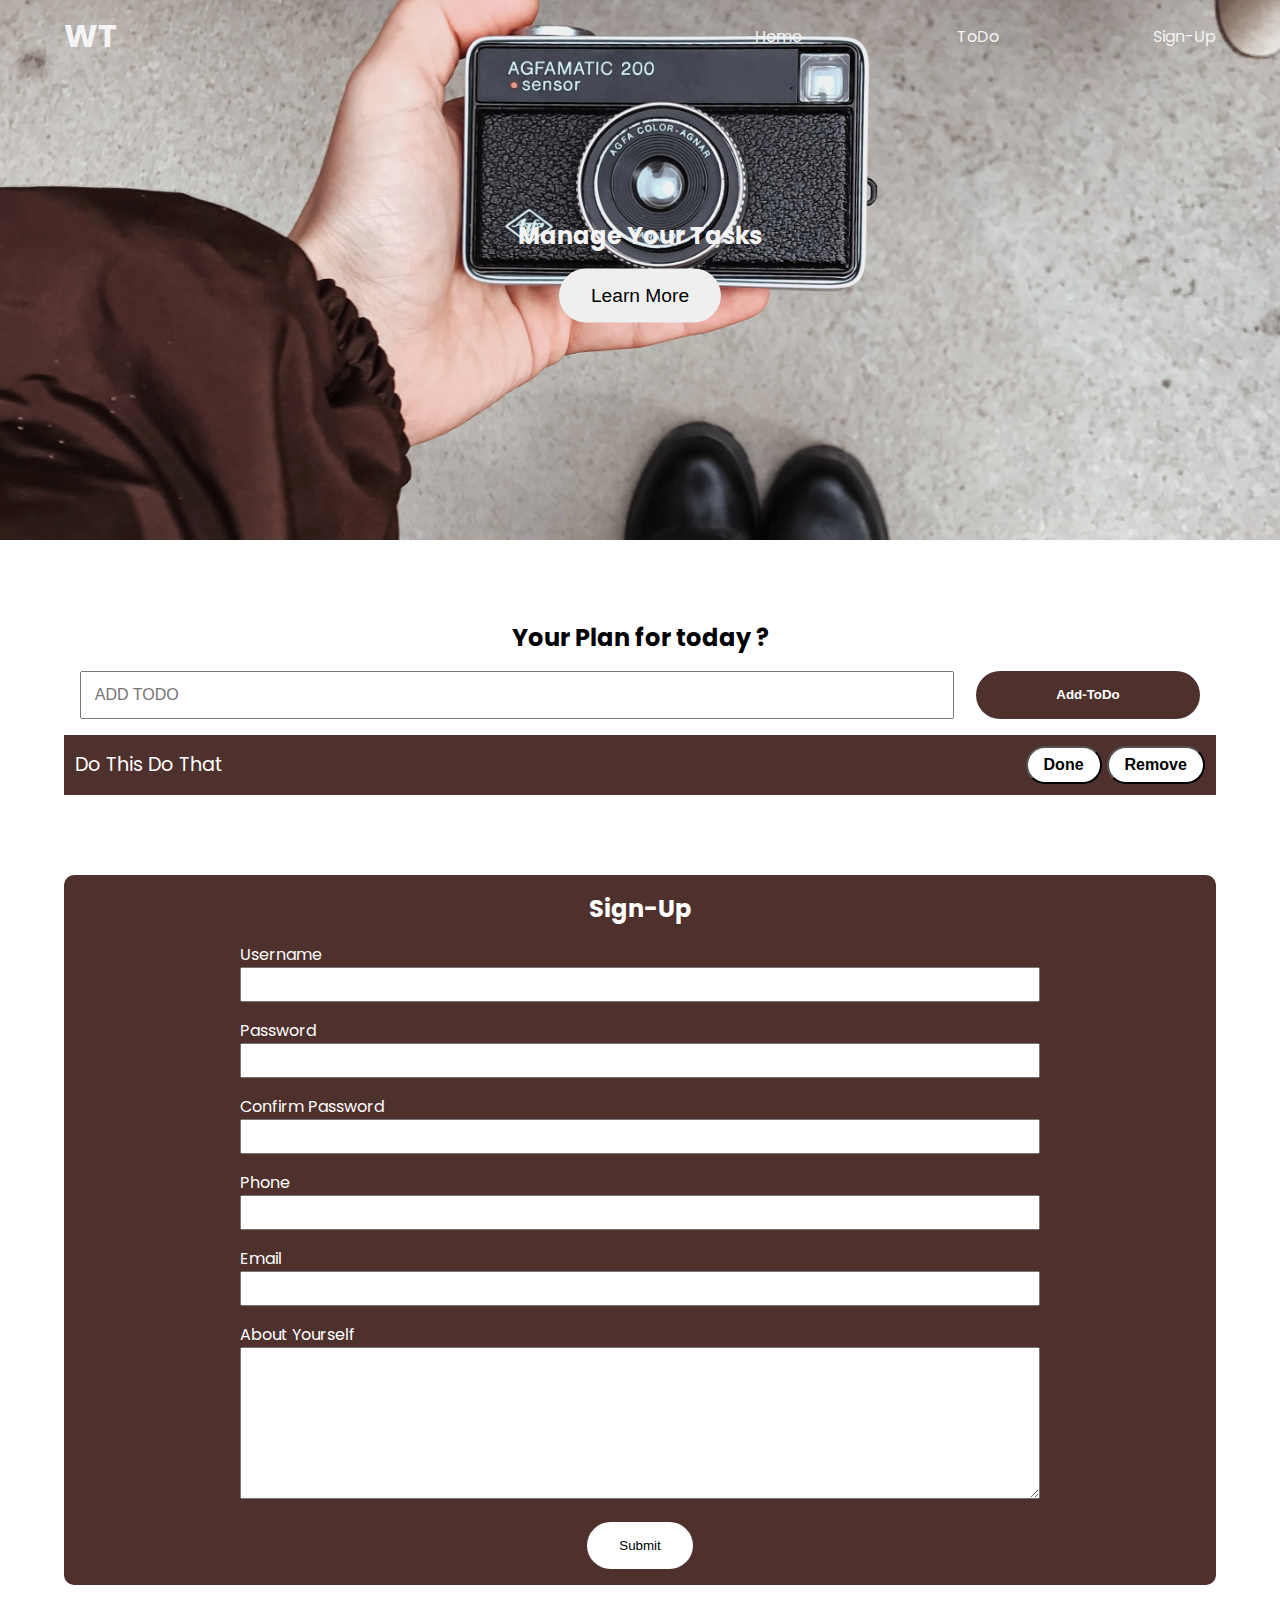
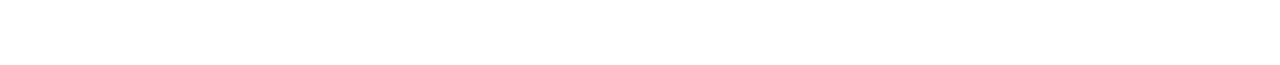
<file: index.html>
<!DOCTYPE html>
<html lang="en">
  <head>
    <meta charset="UTF-8" />
    <meta http-equiv="X-UA-Compatible" content="IE=edge" />
    <meta name="viewport" content="width=device-width, initial-scale=1.0" />
    <link rel="stylesheet" href="./style.css" />
    <script src="./DOM.js" defer></script>
    <!-- <script src="./async.js" defer></script> -->
    <title>Document</title>
  </head>
  <body>
    <header class="header">
      <nav class="nav container">
        <h1 class="logo">WT</h1>
        <ul class="nav-items">
          <li class="nav-item"><a href="#" target="_blank">Home</a></li>
          <li class="nav-item"><a href="#">ToDo</a></li>
          <li class="nav-item"><a href="#">Sign-Up</a></li>
        </ul>
      </nav>

      <div class="head-line">
        <h2 id="main-heading">
          Manage Your Tasks <span style="display: none">Hello</span>
        </h2>
        <button class="btn btn-headline">Learn More</button>
      </div>
    </header>
    <section class="todo-section container">
      <h2>Your Plan for today ?</h2>
      <form action="" class="form-todo">
        <input type="text" placeholder="ADD TODO" />
        <input type="submit" value="Add-ToDo" class="btn" />
      </form>
      <ul class="todo-list">
        <li class="first-todo">
          <span class="text">Do this do that</span>
          <div class="todo-buttons">
            <button class="todo-btn done">Done</button>
            <button class="todo-btn remove">Remove</button>
          </div>
        </li>
      </ul>
    </section>
    <section class="section-signup container">
      <h2>Sign-Up</h2>
      <form class="signup-form">
        <div class="form-group">
          <label for="username">Username</label>
          <input type="text" name="username" id="username" />
        </div>
        <div class="form-group">
          <label for="password">Password</label>
          <input type="password" name="password" id="password" />
        </div>
        <div class="form-group">
          <label for="confirmPassword">Confirm Password</label>
          <input type="password" name="confirmPassword" id="confirmPassword" />
        </div>
        <div class="form-group">
          <label for="phone">Phone</label>
          <input type="text" name="phone" id="phone" />
        </div>
        <div class="form-group">
          <label for="email">Email</label>
          <input type="email" name="email" id="email" />
        </div>
        <div class="form-group">
          <label for="about">About Yourself</label>
          <textarea name="about" id="about" cols="30" rows="10"></textarea>
        </div>
        <button type="submit" class="btn signup-btn">Submit</button>
      </form>
    </section>
    <!-- <script src="./01.js"></script> -->
    <!-- <script src="./DOM.js"></script> -->
  </body>
</html>
</file>
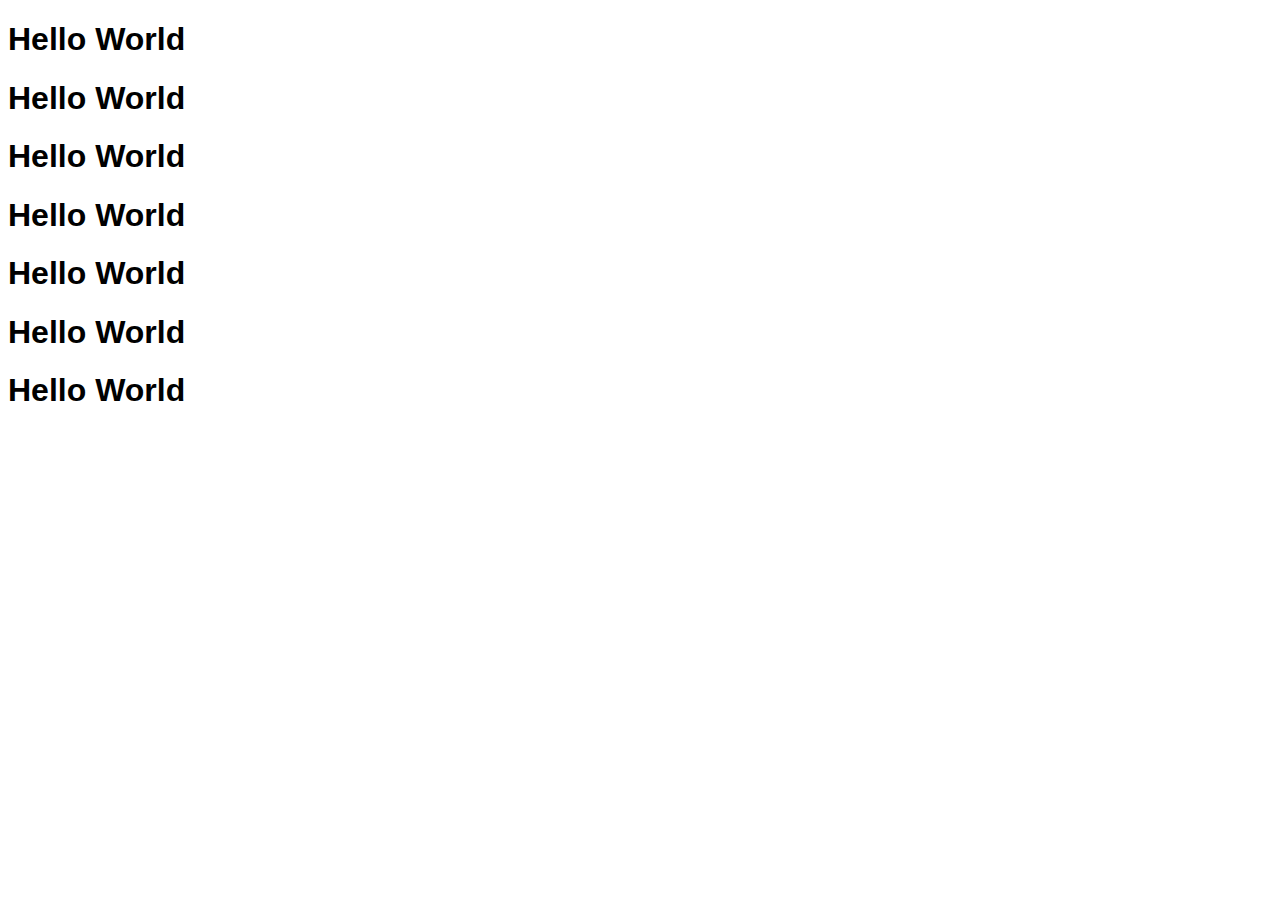
<file: callback.html>
<!DOCTYPE html>
<html lang="en">
  <head>
    <meta charset="UTF-8" />
    <meta http-equiv="X-UA-Compatible" content="IE=edge" />
    <meta name="viewport" content="width=device-width, initial-scale=1.0" />
    <script src="./callback-async.js" defer></script>
    <title>Document</title>
    <style>
      body {
        font-family: Arial, Helvetica, sans-serif;
      }
    </style>
  </head>
  <body>
    <h1 class="heading1">Hello World</h1>
    <h1 class="heading2">Hello World</h1>
    <h1 class="heading3">Hello World</h1>
    <h1 class="heading4">Hello World</h1>
    <h1 class="heading5">Hello World</h1>
    <h1 class="heading6">Hello World</h1>
    <h1 class="heading7">Hello World</h1>
  </body>
</html>
</file>
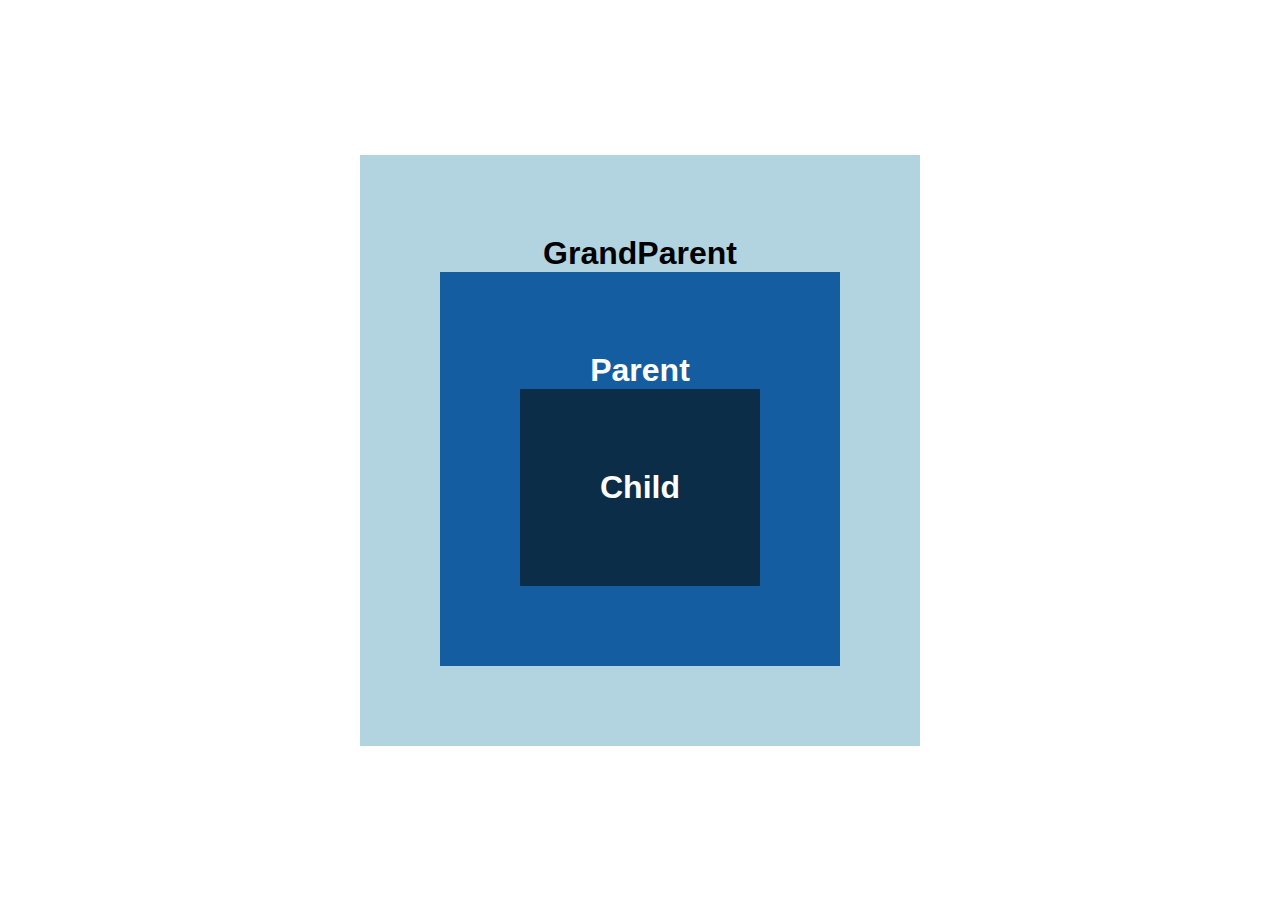
<file: event bubbling etc.html>
<!DOCTYPE html>
<html lang="en">
  <head>
    <meta charset="UTF-8" />
    <meta http-equiv="X-UA-Compatible" content="IE=edge" />
    <meta name="viewport" content="width=device-width, initial-scale=1.0" />
    <script src="./event_bubble.js" defer></script>
    <link rel="stylesheet" href="./event_bcd.css" />
    <title>Document</title>
  </head>
  <body>
    <main>
      <div class="grandparent box">
        GrandParent
        <div class="parent box">
          Parent
          <div class="child box">Child</div>
        </div>
      </div>
    </main>
  </body>
</html>
</file>
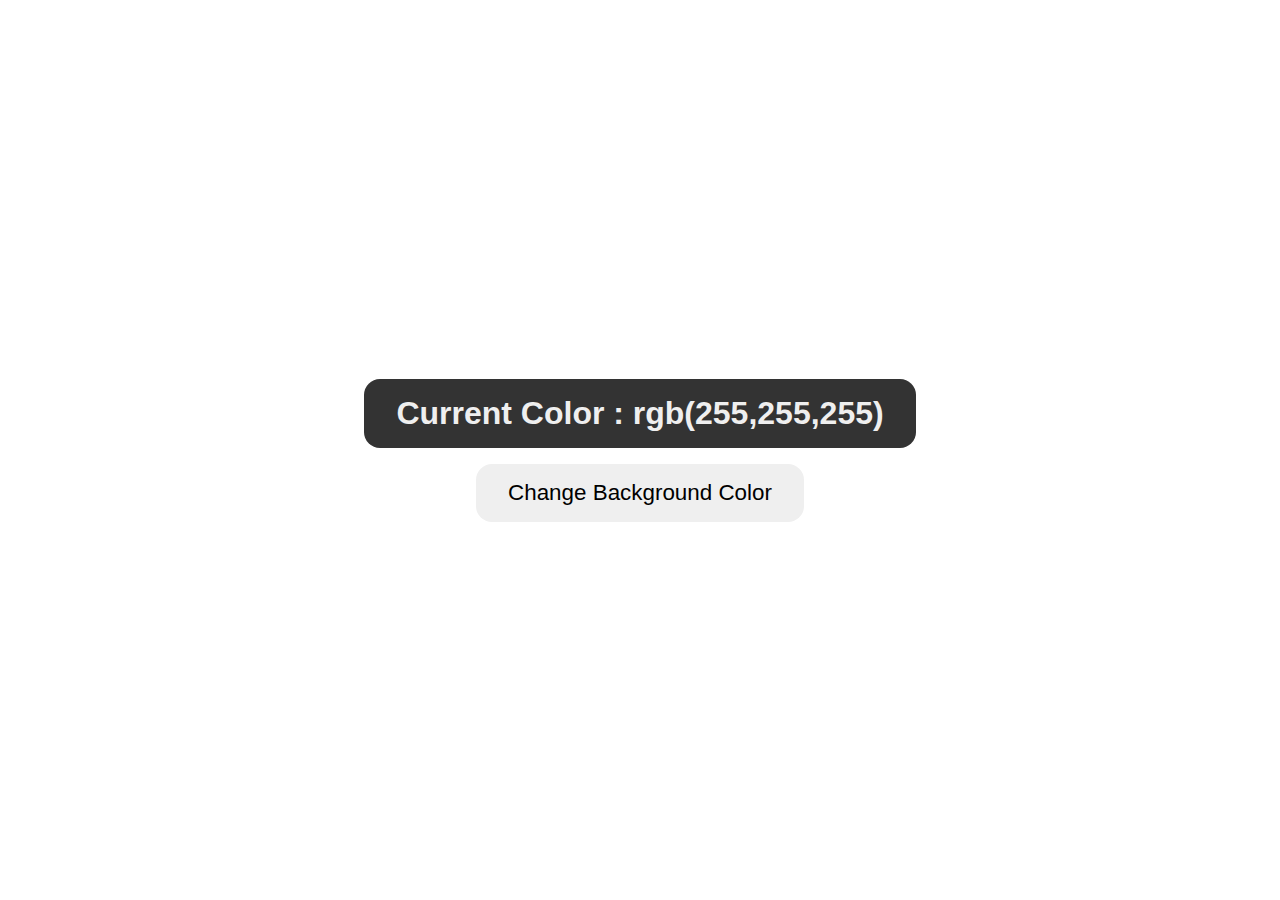
<file: little-demo.html>
<!DOCTYPE html>
<html lang="en">
  <head>
    <meta charset="UTF-8" />
    <meta http-equiv="X-UA-Compatible" content="IE=edge" />
    <meta name="viewport" content="width=device-width, initial-scale=1.0" />
    <script src="./little.js" defer></script>
    <link rel="stylesheet" href="./little-demo.css" />
    <title>Document</title>
  </head>
  <body>
    <main>
      <div class="container">
        <h1>Current Color : <span>rgb(255,255,255)</span></h1>
        <button>Change Background Color</button>
      </div>
    </main>
  </body>
</html>
</file>
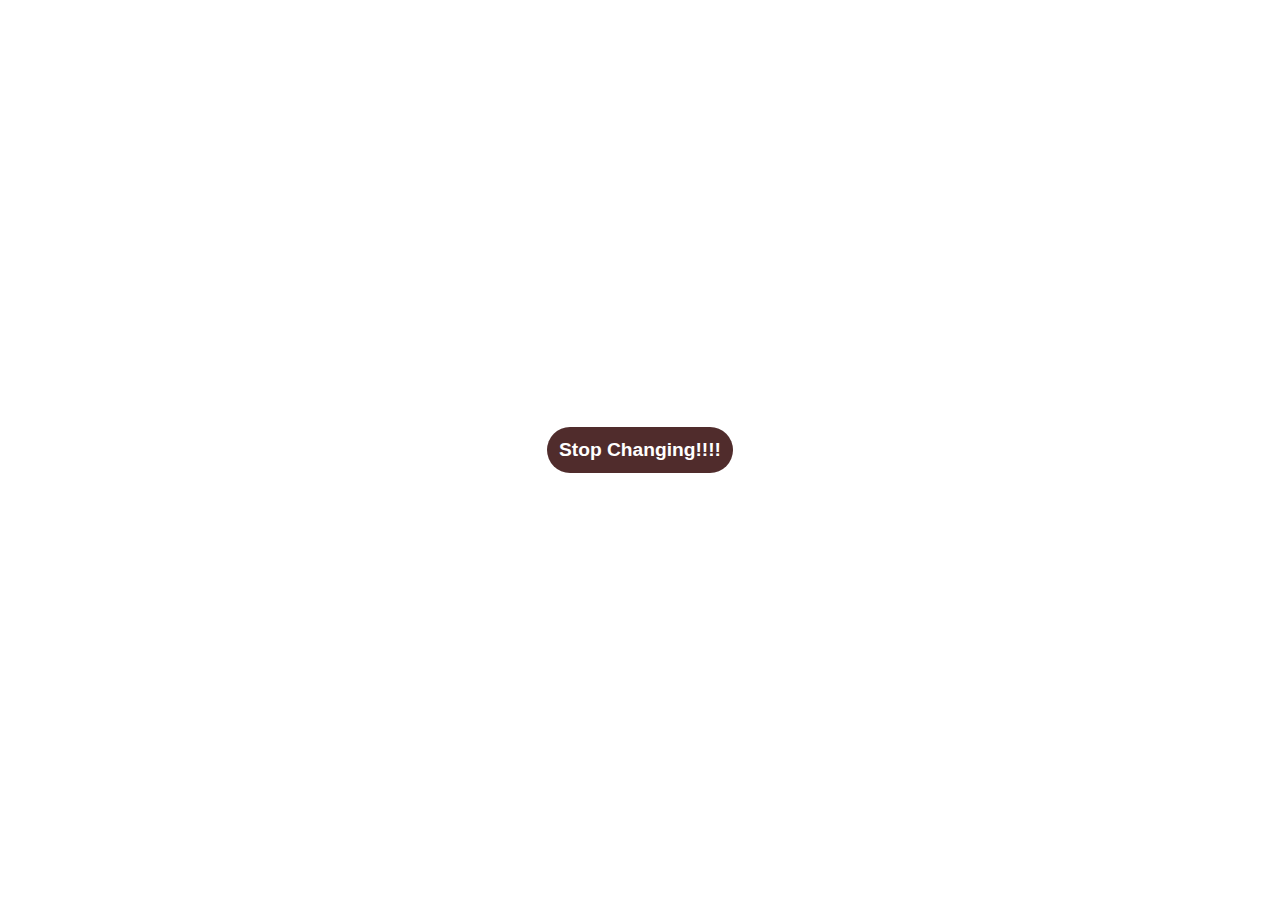
<file: setInterval.html>
<!DOCTYPE html>
<html lang="en">
  <head>
    <meta charset="UTF-8" />
    <meta http-equiv="X-UA-Compatible" content="IE=edge" />
    <meta name="viewport" content="width=device-width, initial-scale=1.0" />
    <link rel="stylesheet" href="./setInterval.css" />
    <script src="./setInterval.js" defer></script>
    <title>Document</title>
  </head>
  <body>
    <button>Stop Changing!!!!</button>
  </body>
</html>
</file>
<file: style.css>
@import url('https://fonts.googleapis.com/css2?family=Poppins:wght@300;400;500;700&display=swap');
*{
    box-sizing: border-box;
    padding: 0;
    margin: 0;
}
body{
    font-family: 'Poppins', sans-serif;
}
.header{
    position: relative;
    min-height: 60vh;
    background: url("./pexels-the-cactusena-14865516.jpg");
    background-position: center;
    background-repeat: no-repeat;
    background-size: cover;
    color: #f4f4f4;
    /* object-fit: cover; */
}
 ul li a {
    color: #f4f4f4;
    text-decoration: none;
    list-style: none;
 }
 .container{
    max-width: 1200px;
    margin: auto;
    width: 90%;
 }
 .nav{
    display: flex;
    justify-content: space-between;
    min-height: 8vh;
    align-items: center;
 }
.nav-items{
    width: 40%;
    display: flex;
    list-style-type: none;
    justify-content: space-between;
}
.head-line{
    position: absolute;
    left: 50%;
    top: 50%;
    transform: translate(-50%,-50%);
    /* color: rgba(67, 9, 9, 0.805); */
    text-align: center;
}
.btn {
    display: inline-block;
    outline: none;
    border: none;
    cursor: pointer;
}
.btn-headline{
    padding: 1rem 2rem;
    font-size: 1.2rem;
    margin-top: 1rem;
    font-weight: 500;
    border-radius: 40em;
}
.todo-section{
    margin-top:5rem ;
    text-align: center;
}
.bg-dark{
    background: black;
    color: #f4f4f4;
}
.form-todo{
    min-height: 5vh;
    display: flex;
    justify-content: space-between;
    margin: 1rem;
}
.form-todo input{
    min-height: 100%;
}
.form-todo input[type="text"]{
    width: 78%;
    padding: 0.8rem;
    font-size: 1rem;
}
.form-todo input[type="submit"]{
    width: 20%;
    background: #4e312d;
    color: white;
    font-weight: bold;
    border-radius: 40em;
}
.todo-list {
    text-align: left;
    font-size: 1.2rem;
    list-style-type: none;
  }
  .todo-list li {
    padding: 0.7rem;
    background: #4e312d;
    color: white;
    border: 30em;
    margin-top: 1rem;
    text-transform: capitalize;
    display: flex;
    justify-content: space-between;
    align-items: center;
  }
  .todo-btn {
    /* min-height: 100%; */
    padding: 0.5rem 1rem;
    font-size: 1rem;
    font-weight: bold;
    cursor: pointer;
    border-radius: 30em;
    background: #fff;
  }
  .section-signup {
    margin: 5rem auto;
    text-align: center;
    background: #4e312d;
    border-radius: 10px;
    padding: 1rem;
    color: white;
  }
  
  .signup-form {
    max-width: 800px;
    width: 95%;
    text-align: left;
    margin: auto;
  }
  .signup-form label {
    display: block;
  }
  
  .signup-form input {
    display: block;
    width: 100%;
    padding: 0.5rem;
  }
  .form-group {
    margin-top: 1rem;
  }
  .signup-form textarea {
    width: 100%;
  }
  .signup-btn {
    background:white;
    color:black;
    padding: 1rem 2rem;
    display: block;
    margin: auto;
    margin-top: 1rem;
    border-radius: 40em;
  }
</file>
<file: event_bcd.css>
*{
    padding: 0;
    margin: 0;
    box-sizing: border-box;
}
body{
    font-family: Arial, Helvetica, sans-serif;
}
main{
    display: flex;
    justify-content: center;
    align-items: center;
    text-align: center;
    height: 100vh;
}
.box{
    min-width: 100px;
    min-height: 100px;
    padding: 5rem;
    color: #fff;
    font-weight: bold;
    font-size: 2rem;
    cursor: pointer;
}
.grandparent{
    background: #b1d4e0;
    color: black;
}
.parent{
    background: #145da0;
}
.child{
    background: #0c2d48;
}
</file>
<file: little-demo.css>
*{
    padding: 0;
    margin: 0;
    box-sizing: border-box;
}
body{
    font-family: Arial, Helvetica, sans-serif;
}
main{
    min-height: 100vh;
    display: flex;
    justify-content: center;
    align-items: center;
    text-align: center;
}
h1{
    padding: 1rem 2rem;
    background: #333;
    color: #efefef;
    border-radius: 1rem;
}
button{
    padding: 1rem 2rem;
    font-size: 1.4rem;
    cursor: pointer;
    border-radius: 1rem;
    margin-top: 1rem;
    border: none;
    outline: none;
    transition: all 0.4s ease-in-out;
}
button:hover{
    background: #fff;
    /* color: #333; */

}
</file>
<file: setInterval.css>
*{
    padding: 0;
    margin: 0;
    box-sizing: border-box;
}
body{
    font-family: Arial, Helvetica, sans-serif;
}
button{
    min-height: 5vh;
    position: absolute;
    top: 50%;
    left: 50%;
    transform: translate(-50%,-50%);
    font-size: 1.2rem;
    font-weight: bold;
    background-color: rgba(53, 12, 12, 0.865);
    color: white;
    padding: 0.75rem;
    border: none;
    outline: none;
    cursor: pointer;
    border-radius: 30em;
    transition: all 0.4s ease-in-out;
}
button:hover{
    box-shadow: 0px 0px 15px rgba(0, 0, 0, 0.254);
}
</file>
